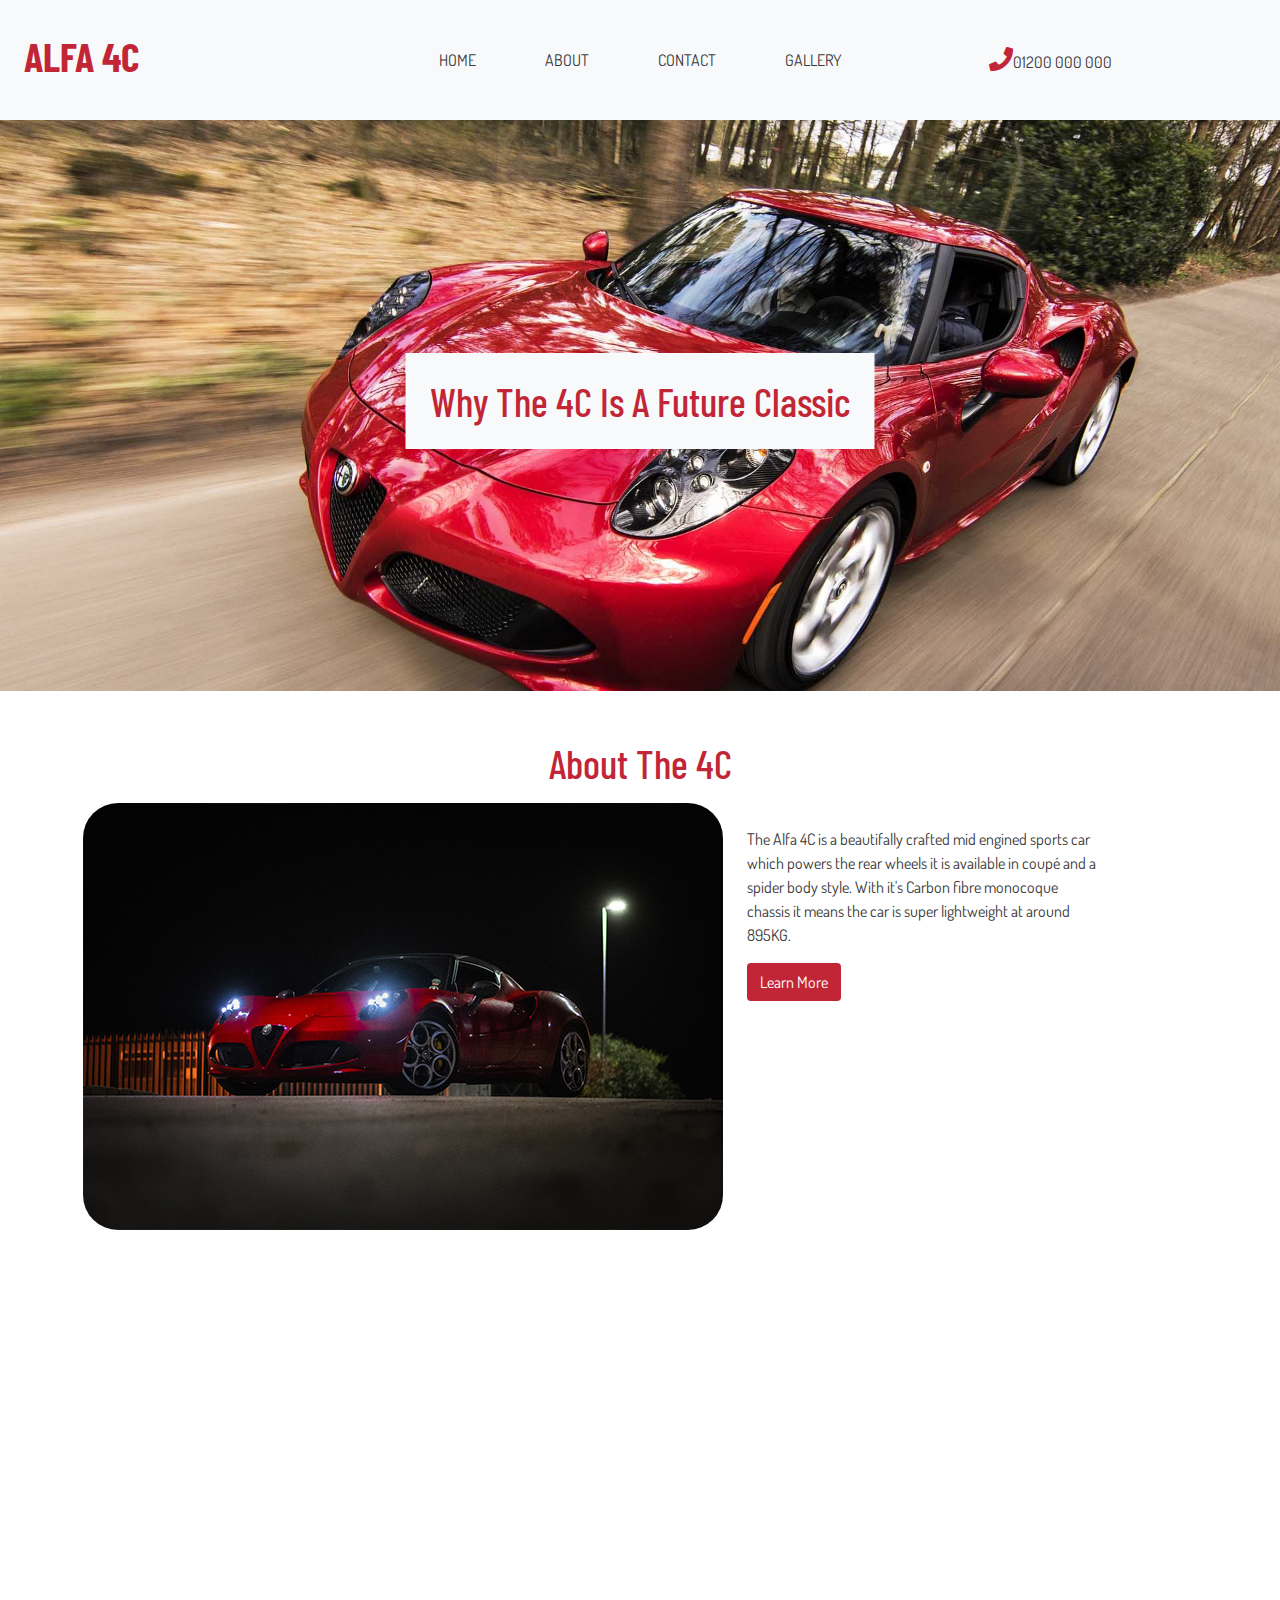
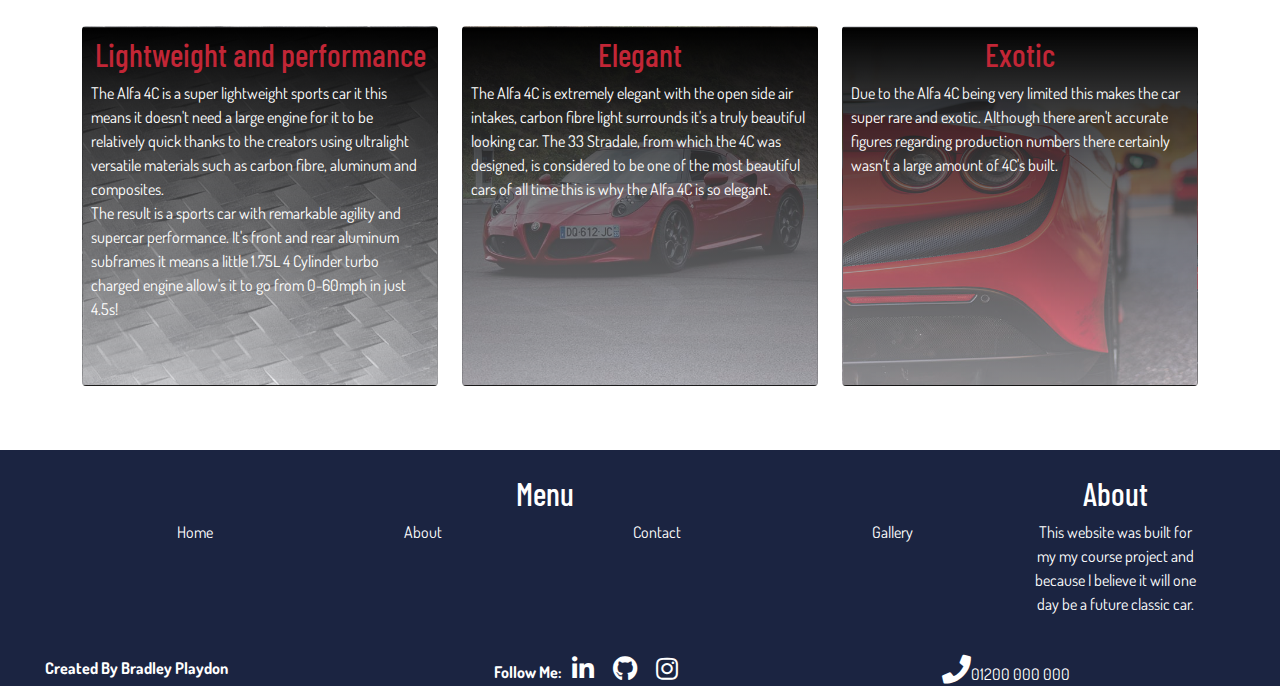
<file: index.html>
<!DOCTYPE html>
<html lang="en">

<head>
  <meta charset="UTF-8">
  <meta name="viewport" content="width=device-width, initial-scale=1.0">
  <meta http-equiv="X-UA-Compatible" content="ie=edge">
  <meta name="Description"
    content="The Alfa 4C is a stunning car and this is a website where I give facts, figures and opinions based on whether the Alfa 4C will be a future classic. Come take a look at some of the photos, information and details about it." />
  <link rel="stylesheet" href="assets/bootstrap/css/bootstrap.min.css">
  <link rel="stylesheet" href="https://cdnjs.cloudflare.com/ajax/libs/font-awesome/5.15.0/css/all.min.css">
  <link rel="stylesheet" href="assets/css/style.css">
  <title>Alfa 4C A Future Classic</title>
</head>

<body>
  <header class="sticky-top w-100 bg-light">
    <!-- Desktop Navbar -->
    <div class="container-fluid px-4 py-4 d-none d-lg-block d-md-block">
      <div class="row flex-nowrap justify-content-between align-items-center">
        <nav class="navbar navbar-light">
          <div class="col-4">
            <h1 class="heading h1"><a href="#">Alfa 4C</a></h1>
          </div>
          <div class="col-4 text-center">
            <nav class="nav d-flex justify-content-between">
              <a class="nav-item p-1 active" href="#">Home</a>
              <a class="nav-item p-1" href="about.html">About</a>
              <a class="nav-item p-1" href="contact.html">Contact</a>
              <a class="nav-item p-1" href="gallery.html">Gallery</a>
            </nav>
          </div>
          <div class="col-4 text-center">
            <a href="#"><i class="fas fa-phone"></i>01200 000 000</a>
          </div>
        </nav>
      </div>
    </div>
    <!-- Mobile Navbar -->
    <div class="container-fluid py-2 d-lg-none d-md-none">
      <div class="d-flex justify-content-around align-items-center">
        <div>
          <button class="btn mobile-btn" data-bs-toggle="collapse" href="#mobile-nav" aria-expanded="false" aria-controls="mobile-nav"><i class="fas fa-bars hamburger"></i><i class="fas fa-times close-hamburger"></i></button>
        </div>
        <div class="text-center">
          <h1 class="heading h1"><a href="#">Alfa 4C</a></h1>
        </div>
        <div>
          <a href=""><i class="fas fa-phone"></i></a>
        </div>
      </div>
    </div>
    <div id="mobile-nav" class="collapse position-absolute w-100 bg-light">
      <ul class="list-unstyled list-group text-center">
        <li class="list-group-item"><a href="#" class="active">Home</a></li>
        <li class="list-group-item"><a href="about.html">About</a></li>
        <li class="list-group-item"><a href="contact.html">Contact</a></li>
        <li class="list-group-item"><a href="gallery.html">Gallery</a></li>
      </ul>
    </div>
  </header>
  <section class="slideshow">
    <div id="carouselExampleSlidesOnly" class="carousel slide" data-bs-ride="carousel">
      <div class="carousel-inner">
        <div class="carousel-item active">
          <img src="./assets/images/alfa-romeo-home-banner.jpg" class="d-block w-100" alt="Alfa 4C | Driving">
          <div class="position-absolute d-none d-md-block top-50 start-50 translate-middle">
            <h2 class="fs-1 py-4 px-4 bg-light heading">Why The 4C Is A Future Classic</h2>
          </div>
        </div>
      </div>
    </div>
  </section>
  <section class="mt-5 mb-5">
    <h2 class="text-center fs-1 mb-3">About The 4C</h2>
    <div class="container">
      <div class="row">
        <div class="col-lg-7 col-sm-12 text-center">
          <img class="img-fluid rounded-35" src="./assets/images/alfa-4c-home.jpg" alt="Alfa 4C Front Side at night with lights on">
        </div>
        <div class="col-lg-4 text-sm-start text-center text-center mt-4">
          <p>The Alfa 4C is a beautifally crafted mid engined sports car which powers the rear wheels it is available in coupé and a spider body style. With it's Carbon fibre monocoque chassis it means the car is super lightweight at around 895KG.
          </p>
          <a href="about.html" class="btn text-white">Learn More</a>
        </div>
      </div>
    </div>
    </div>
  </section>
  <section class="mt-5 mb-5">
    <div id="parallax-home" class="d-none d-lg-block d-md-block">
    </div>
    <div class="d-lg-none d-md-none">
      <img src="./assets/images/alfa-4c-parallax.jpg" class="img-fluid" alt="Alfa 4C Front Badge Parallax">
    </div>
  </section>
  <section class="mt-5 mb-5">
    <div class="container">
      <div class="row">
        <div class="col-lg-4 col-sm-12 mb-3">
          <div class="col-lg-12 card bg-card-wrapper lightweight-bg pb-5 p-2 h-100">
            <h2 class="text-center">Lightweight and performance</h2>
            <p class="text-white">The Alfa 4C is a super lightweight sports car it this means it doesn't need a large engine for it to be relatively quick thanks to the creators using ultralight versatile materials such as carbon fibre, aluminum and
              composites.<br> The result is a sports car with remarkable agility and supercar performance. It's front and rear aluminum subframes it means a little
              1.75L 4 Cylinder
              turbo charged engine allow's it to go from 0-60mph in just 4.5s!</p>
          </div>
        </div>
        <div class="col-lg-4 col-sm-12 mb-3">
          <div class="col-lg-12 card  bg-card-wrapper elegant-bg pb-5 p-2 h-100">
            <h2 class="text-center">Elegant</h2>
            <p class="text-white">The Alfa 4C is extremely elegant with the open side air intakes, carbon fibre light surrounds it's a truly beautiful looking car. The 33 Stradale, from which the 4C was designed, is considered to be one of the most
              beautiful cars of all time this is why the Alfa 4C is so elegant.</p>
          </div>
        </div>
        <div class="col-lg-4 col-sm-12 mb-3">
          <div class="col-lg-12 card bg-card-wrapper exotic-bg pb-5 p-2 h-100">
            <h2 class="text-center">Exotic</h2>
            <p class="text-white">Due to the Alfa 4C being very limited this makes the car super rare and exotic. Although there aren't accurate figures regarding production numbers there certainly wasn't a large amount of 4C's built.</p>
          </div>
        </div>
      </div>
    </div>
  </section>
  <footer>
    <!-- Desktop Footer -->
    <div class="container py-4 d-none d-lg-block d-md-block">
      <div class="row">
        <div class="col-lg-10">
          <h2 class="text-center">Menu</h2>
          <div class="d-flex justify-content-around">
            <a href="index.html">Home</a>
            <a href="about.html">About</a>
            <a href="contact.html">Contact</a>
            <a href="gallery.html">Gallery</a>
          </div>
        </div>
        <div class="col-lg-2">
          <h2 class="text-center">About</h2>
          <p class="text-center">This website was built for my my course project and because I believe it will one day be a future classic car.</p>
        </div>
      </div>
    </div>
    <!-- Desktop Footer End -->
    <!-- Mobile Footer -->
    <div class="d-lg-none d-md-none">
      <button class="container d-flex align-items-center justify-content-between btn text-white p-3 border border-white border-bottom-1 border-top-0 border-start-0 border-end-0  w-100 collapsed" data-bs-toggle="collapse" href="#footer-menu" aria-expanded="false" aria-controls="footer-menu">
        <h2>Menu</h2>
        <i id="plus" class="fas fa-plus"></i>
        <i id="minus" class="fas fa-minus"></i>
      </button>
      <div id="footer-menu" class="w-100 text-center collapse">
        <div class="list-unstyled">
          <li><a href="index.html" class="bg-transparent list-group-item p-3 border border-white border-bottom-0 border-start-0 border-end-0">Home</a></li>
          <li><a href="about.html" class="bg-transparent list-group-item p-3 border border-white border-bottom-0 border-start-0 border-end-0">About</a></li>
          <li><a href="contact.html" class="bg-transparent list-group-item p-3 border border-white border-bottom-0 border-start-0 border-end-0">Contact</a></li>
          <li><a href="gallery.html" class="bg-transparent list-group-item p-3 border border-white border-bottom-1 border-start-0 border-end-0">Gallery</a></li>
        </ul>
      </div>
     </div>
    </div>
    <!-- Mobile Footer End -->
    <div class="container-fluid px-5">
      <div class="row flex-column-reverse flex-md-row">
        <div class="col-lg-2 p-2 p-sm-0 text-center">
          <strong>Created By Bradley Playdon</strong>
        </div>
        <div class="col-lg-7 p-2 p-sm-0 text-center socials">
          <strong>Follow Me:</strong>
          <a href="https://www.linkedin.com/in/bradley-playdon/" target="_blank" rel="nofollow"><i class="fab fa-linkedin-in"></i></a>
          <a href="https://github.com/bradleyplaydon" target="_blank" rel="nofollow"><i class="fab fa-github"></i></a>
          <a href="https://www.instagram.com/brad_webp/?hl=en" target="_blank" rel="nofollow"><i class="fab fa-instagram"></i></a>
        </div>
        <div class="col-lg-3 p-2 p-sm-0 text-center text-sm-start">
          <a href="#"><i class="fas fa-phone"></i>01200 000 000</a>
        </div>
      </div>
    </div>
  </footer>
  <script src="https://cdnjs.cloudflare.com/ajax/libs/jquery/3.5.1/jquery.slim.min.js"></script>
  <script src="https://cdnjs.cloudflare.com/ajax/libs/popper.js/1.16.1/umd/popper.min.js"></script>
  <script src="assets/bootstrap/js/bootstrap.min.js"></script>
</body>

</html>
</file>
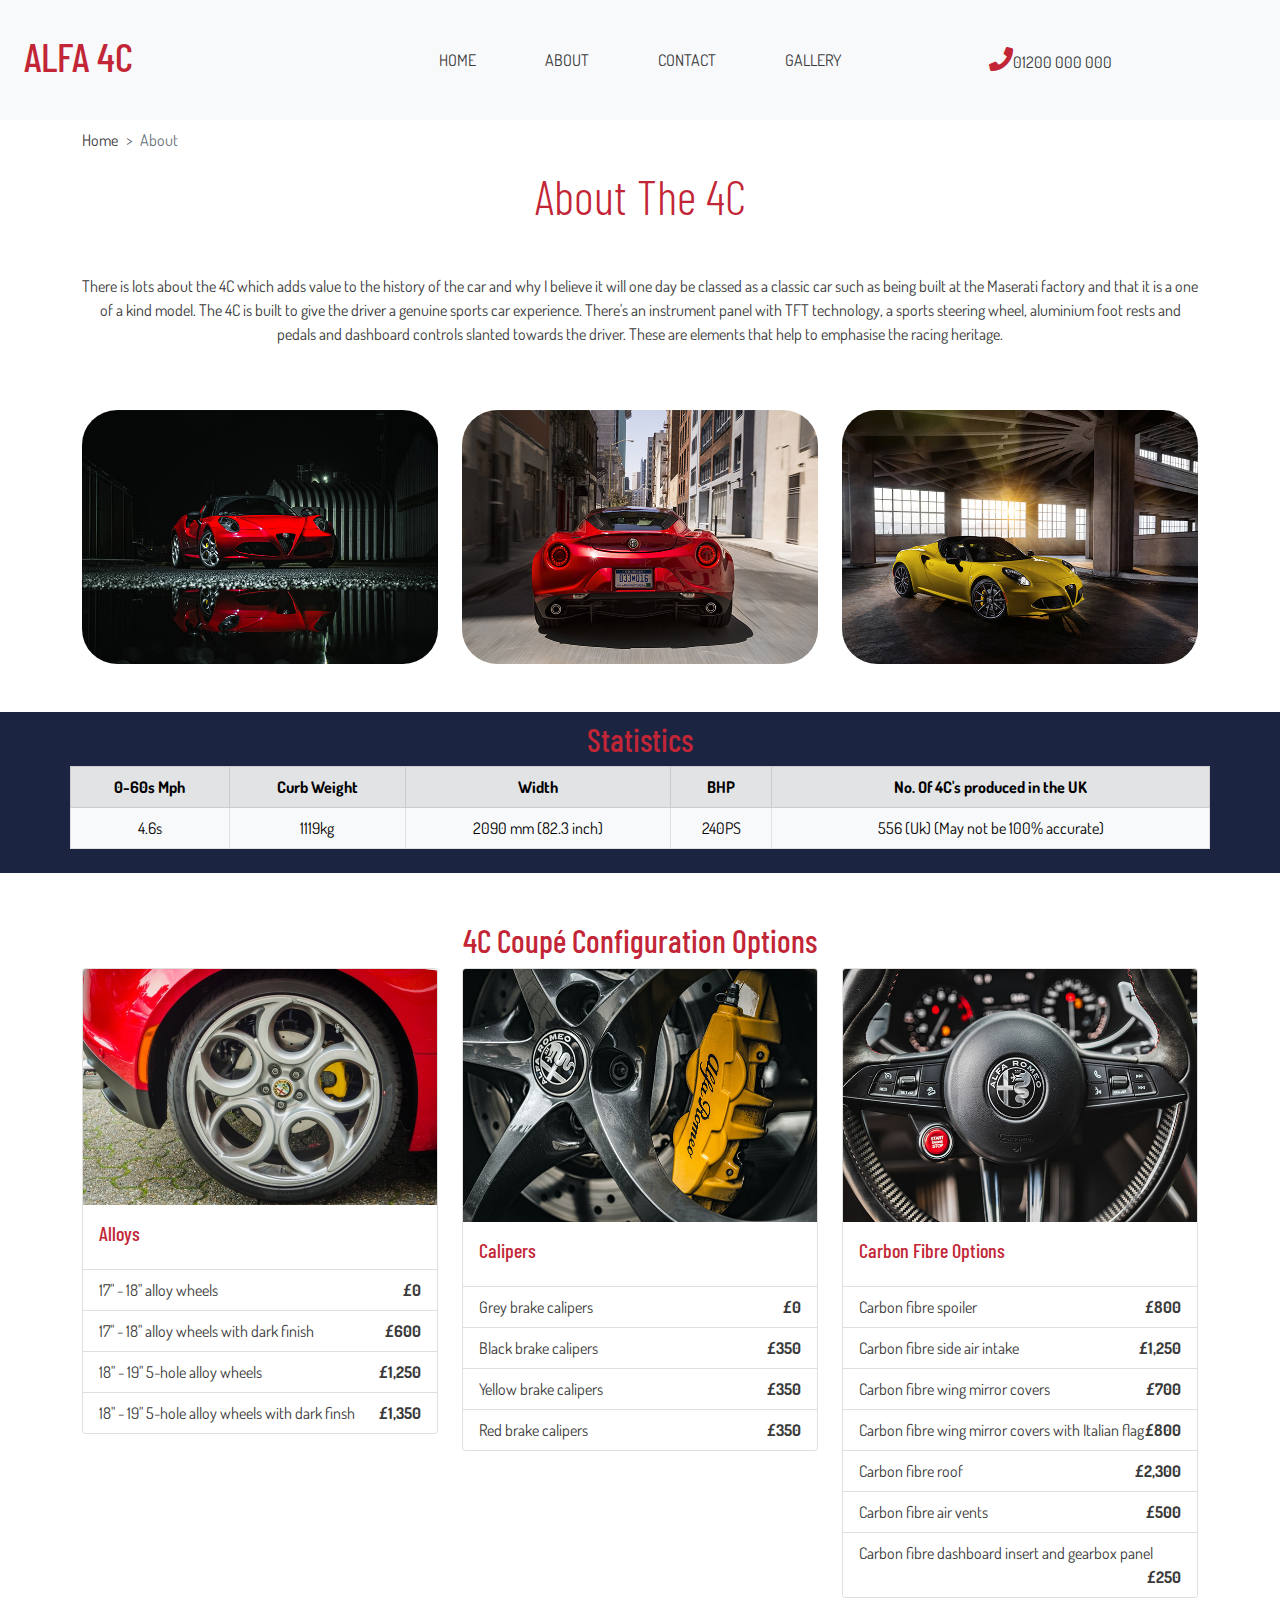
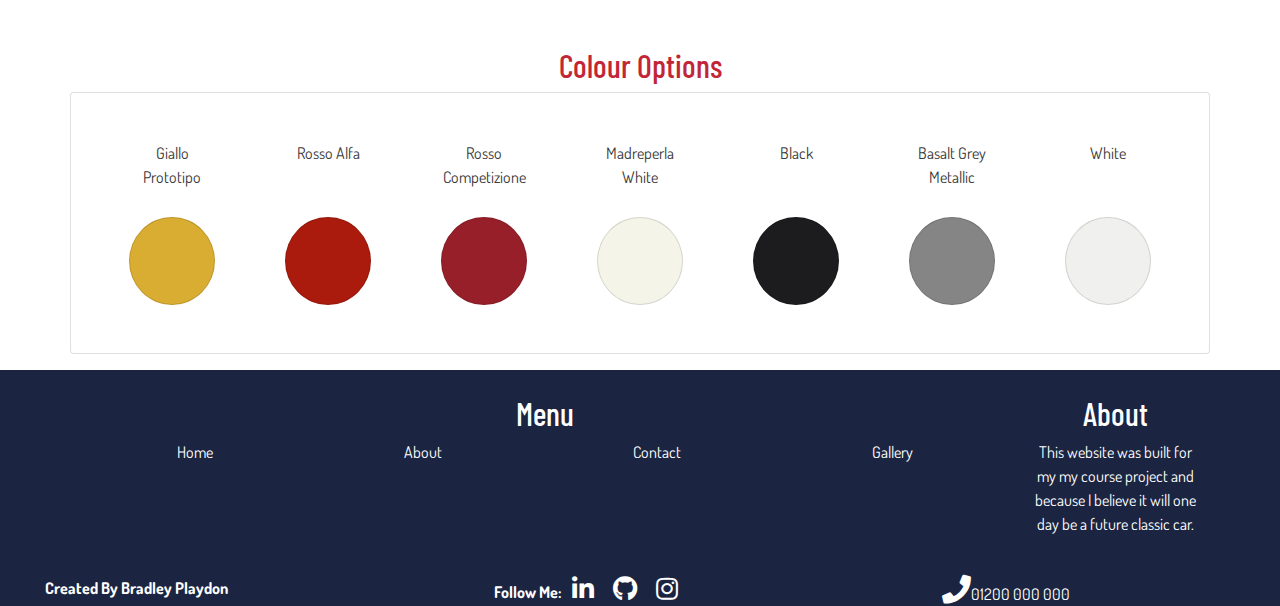
<file: about.html>
<!DOCTYPE html>
<html lang="en">

<head>
  <meta charset="UTF-8">
  <meta name="viewport" content="width=device-width, initial-scale=1.0">
  <meta http-equiv="X-UA-Compatible" content="ie=edge">
  <meta name="Description" content="Enter your description here" />
  <link rel="stylesheet" href="assets/bootstrap/css/bootstrap.min.css">
  <link rel="stylesheet" href="https://cdnjs.cloudflare.com/ajax/libs/font-awesome/5.15.0/css/all.min.css">
  <link rel="stylesheet" href="assets/css/style.css">
  <title>Alfa 4C A Future Classic | About </title>
</head>

<body>
  <header class="sticky-top w-100 bg-light ">
    <!-- Desktop Navbar -->
    <div class="container-fluid px-4 py-4 d-none d-lg-block d-md-block">
      <div class="row flex-nowrap justify-content-between align-items-center">
        <nav class="navbar navbar-light">
          <div class="col-4">
            <h2 class="h1"><a class="heading" href="index.html">Alfa 4C</a></h1>
          </div>
          <div class="col-4 text-center">
            <nav class="nav d-flex justify-content-between">
              <a class="nav-item p-1" href="index.html">Home</a>
              <a class="nav-item p-1 active" href="#">About</a>
              <a class="nav-item p-1" href="contact.html">Contact</a>
              <a class="nav-item p-1" href="gallery.html">Gallery</a>
            </nav>
          </div>
          <div class="col-4 text-center">
            <a href="#"><i class="fas fa-phone"></i>01200 000 000</a>
          </div>
        </nav>
      </div>
    </div>
    <!-- Mobile Navbar -->
    <div class="container-fluid py-2 d-lg-none d-md-none">
      <div class="d-flex justify-content-around align-items-center">
        <div>
          <button class="btn mobile-btn" data-bs-toggle="collapse" href="#mobile-nav" aria-expanded="false" aria-controls="mobile-nav"><i class="fas fa-bars fa-fw hamburger"></i><i class="fas fa-times fa-fw close-hamburger"></i></button>
        </div>
        <div class="text-center">
          <h2 class="h1"><a class="heading" href="index.html">Alfa 4C</a></h1>
        </div>
        <div>
          <a href=""><i class="fas fa-phone"></i></a>
        </div>
      </div>
    </div>
    <div id="mobile-nav" class="collapse position-absolute w-100 bg-light">
      <ul class="list-unstyled list-group text-center">
        <li><a href="index.html" class="list-group-item p-3">Home</a></li>
        <li><a href="about.html" class="active-link bg-white list-group-item p-3 border border-white border-bottom-0 border-start-0 border-end-0">About</a></li>
        <li><a href="contact.html" class="list-group-item p-3">Contact</a></li>
        <li><a href="gallery.html" class="list-group-item p-3">Gallery</a></li>
      </ul>
    </div>
  </header>
  <div class="container mt-2">
    <nav style="--bs-breadcrumb-divider: '>';" aria-label="breadcrumb">
      <ol class="breadcrumb">
        <li class="breadcrumb-item"><a href="index.html">Home</a></li>
        <li class="breadcrumb-item active" aria-current="page">About</li>
      </ol>
    </nav>
    <h1 class="title text-center display-5">About The 4C</h1>
  </div>
  <div class="container mt-5">
    <p class="text-center">There is lots about the 4C which adds value to the history of the car and why I believe it will one day be classed as a classic car such as being built at the Maserati factory and that it is a one of a kind model. The 4C is
      built to give the driver a genuine sports car experience. There's an instrument panel with TFT technology, a sports steering wheel, aluminium foot rests and pedals and dashboard controls slanted towards the driver. These are elements that help
      to emphasise the racing heritage. </p>
    <div class="row">

      <div class="col-md-4 mt-5 col-sm-12">
        <img class="img-fluid rounded-35" src="./assets/images/alfa-4c-rain.jpg" alt="Alfa 4C front at night in the rain">
      </div>
      <div class="col-md-4 mt-5 col-sm-12">
        <img class="img-fluid rounded-35" src="./assets/images/alfa-4c-back.jpg" alt="Alfa 4C backside | Driving">
      </div>
      <div class="col-md-4 mt-5 col-sm-12">
        <img class="img-fluid rounded-35" src="./assets/images/alfa-4c-spider-yellow.jpg" alt="Alfa 4C Yellow Spider">
      </div>


    </div>
  </div>
  <div class="container-fluid mt-5 mb-5 p-2 bg-alfa-blue">
    <h2 class="text-center">Statistics</h2>
    <table class="container table table-bordered text-center">
      <thead>
        <tr class="table-secondary">
          <th>0-60s Mph</th>
          <th>Curb Weight</th>
          <th>Width</th>
          <th>BHP</th>
          <th>No. Of 4C's produced in the UK</th>
        </tr>
      </thead>
      <tbody>
        <tr class="table-light">
          <td>4.6s</td>
          <td>1119kg</td>
          <td>2090 mm (82.3 inch)</td>
          <td>240PS</td>
          <td>556 (Uk) (May not be 100% accurate)</td>
        </tr>
      </tbody>
    </table>
  </div>
  <div class="container mt-5 mb-5">
    <h2 class="text-center">4C Coupé Configuration Options</h2>
    <div class="row">
      <div class="col-sm-4 col-12">
        <div class="card">
          <img src="./assets/images/alfa-4c-alloy.jpg" class="card-img-top" alt="Alfa 4C Side Alloy">
          <div class="card-body">
            <h5 class="card-title">Alloys</h5>
          </div>
          <ul class="list-group list-group-flush">
            <li class="list-group-item">17" - 18" alloy wheels<strong class="float-end">£0</strong></li>
            <li class="list-group-item">17" - 18" alloy wheels with dark finish<strong class="float-end">£600</strong></li>
            <li class="list-group-item">18" - 19" 5-hole alloy wheels<strong class="float-end">£1,250</strong></li>
            <li class="list-group-item">18" - 19" 5-hole alloy wheels with dark finsh<strong class="float-end">£1,350</strong></li>
          </ul>
        </div>
      </div>
      <div class="col-sm-4 col-12">
        <div class="card">
          <img src="./assets/images/alfa-brembo-caliper.jpg" class="card-img-top" alt="Alfa Romeo yellow caliper">
          <div class="card-body">
            <h5 class="card-title">Calipers</h5>
          </div>
          <ul class="list-group list-group-flush">
            <li class="list-group-item">Grey brake calipers<strong class="float-end">£0</strong></li>
            <li class="list-group-item">Black brake calipers<strong class="float-end">£350</strong></li>
            <li class="list-group-item">Yellow brake calipers<strong class="float-end">£350</strong></li>
            <li class="list-group-item">Red brake calipers<strong class="float-end">£350</strong></li>
          </ul>
        </div>
      </div>
      <div class="col-sm-4 col-12">
        <div class="card">
          <img src="./assets/images/carbon-options.jpg" class="card-img-top" alt="Alfa Romeo Carbon fibre steering wheel">
          <div class="card-body">
            <h5 class="card-title">Carbon Fibre Options</h5>
          </div>
          <ul class="list-group list-group-flush">
            <li class="list-group-item">Carbon fibre spoiler<strong class="float-end">£800</strong></li>
            <li class="list-group-item">Carbon fibre side air intake<strong class="float-end">£1,250</strong></li>
            <li class="list-group-item">Carbon fibre wing mirror covers<strong class="float-end">£700</strong></li>
            <li class="list-group-item d-flex justify-content-between">Carbon fibre wing mirror covers with Italian flag<strong class="float-end">£800</strong></li>
            <li class="list-group-item">Carbon fibre roof<strong class="float-end">£2,300</strong></li>
            <li class="list-group-item">Carbon fibre air vents<strong class="float-end">£500</strong></li>
            <li class="list-group-item">Carbon fibre dashboard insert and gearbox panel<strong class="float-end">£250</strong></li>
          </ul>
        </div>
      </div>
    </div>
  </div>
  <div class="container mb-3">
    <h2 class="text-center">Colour Options</h2>
    <div class="row card align-items-center justify-content-evenly flex-row py-5">
      <div class="circle-wrapper mt-4 mt-sm-0">
        <p class="text-center circle-text">Giallo Prototipo</p>
        <div class="card rounded-circle responsive-circle giallo415">
        </div>
      </div>
      <div class="circle-wrapper mt-4 mt-sm-0">
        <p class="text-center circle-text">Rosso Alfa</p>
        <div class="card rounded-circle responsive-circle rosso-alfa">
        </div>
      </div>
      <div class="circle-wrapper mt-4 mt-sm-0">
        <p class="text-center circle-text">Rosso Competizione</p>
        <div class="card rounded-circle responsive-circle rosso-competizione">
        </div>
      </div>
      <div class="circle-wrapper mt-4 mt-sm-0">
        <p class="text-center circle-text">Madreperla White</p>
        <div class="card rounded-circle responsive-circle madreperla-white">
        </div>
      </div>
      <div class="circle-wrapper mt-4 mt-sm-0">
        <p class="text-center circle-text">Black</p>
        <div class="card rounded-circle responsive-circle black-4c">
        </div>
      </div>
      <div class="circle-wrapper mt-4 mt-sm-0">
        <p class="text-center circle-text">Basalt Grey Metallic</p>
        <div class="card rounded-circle responsive-circle basalt-grey-metallic">
        </div>
      </div>
      <div class="circle-wrapper mt-4 mt-sm-0">
        <p class="text-center circle-text">White</p>
        <div class="card rounded-circle responsive-circle white-4c">
        </div>
      </div>
    </div>
  </div>
  <footer>
    <!-- Desktop Footer -->
    <div class="container py-4 d-none d-lg-block d-md-block">
      <div class="row">
        <div class="col-lg-10">
          <h2 class="text-center">Menu</h2>
          <div class="d-flex justify-content-around">
            <a href="index.html">Home</a>
            <a href="about.html">About</a>
            <a href="contact.html">Contact</a>
            <a href="gallery.html">Gallery</a>
          </div>
        </div>
        <div class="col-lg-2">
          <h2 class="text-center">About</h2>
          <p class="text-center">This website was built for my my course project and because I believe it will one day be a future classic car.</p>
        </div>
      </div>
    </div>
    <!-- Desktop Footer End -->
    <!-- Mobile Footer -->
    <div class="d-lg-none d-md-none">
      <button class="container d-flex align-items-center justify-content-between btn text-white p-3 border border-white border-bottom-1 border-top-0 border-start-0 border-end-0  w-100 collapsed" data-bs-toggle="collapse" href="#footer-menu" aria-expanded="false" aria-controls="footer-menu">
        <h2>Menu</h2>
        <i id="plus" class="fas fa-plus"></i>
        <i id="minus" class="fas fa-minus"></i>
      </button>
      <div id="footer-menu" class="w-100 text-center collapse">
        <div class="list-unstyled">
          <li><a href="index.html" class="bg-transparent list-group-item p-3 border border-white border-bottom-0 border-start-0 border-end-0">Home</a></li>
          <li><a href="about.html" class="bg-transparent list-group-item p-3 border border-white border-bottom-0 border-start-0 border-end-0">About</a></li>
          <li><a href="contact.html" class="bg-transparent list-group-item p-3 border border-white border-bottom-0 border-start-0 border-end-0">Contact</a></li>
          <li><a href="gallery.html" class="bg-transparent list-group-item p-3 border border-white border-bottom-1 border-start-0 border-end-0">Gallery</a></li>
        </ul>
      </div>
     </div>
    </div>
    <!-- Mobile Footer End -->
    <div class="container-fluid px-5">
      <div class="row flex-column-reverse flex-md-row">
        <div class="col-lg-2 p-2 p-sm-0 text-center">
          <strong>Created By Bradley Playdon</strong>
        </div>
        <div class="col-lg-7 p-2 p-sm-0 text-center socials">
          <strong>Follow Me:</strong>
          <a href="https://www.linkedin.com/in/bradley-playdon/" target="_blank" rel="nofollow"><i class="fab fa-linkedin-in"></i></a>
          <a href="https://github.com/bradleyplaydon" target="_blank" rel="nofollow"><i class="fab fa-github"></i></a>
          <a href="https://www.instagram.com/brad_webp/?hl=en" target="_blank" rel="nofollow"><i class="fab fa-instagram"></i></a>
        </div>
        <div class="col-lg-3 p-2 p-sm-0 text-center text-sm-start">
          <a href="#"><i class="fas fa-phone"></i>01200 000 000</a>
        </div>
      </div>
    </div>
  </footer>
  <script src="https://cdnjs.cloudflare.com/ajax/libs/jquery/3.5.1/jquery.slim.min.js"></script>
  <script src="https://cdnjs.cloudflare.com/ajax/libs/popper.js/1.16.1/umd/popper.min.js"></script>
  <script src="assets/bootstrap/js/bootstrap.min.js"></script>
</body>

</html>
</file>
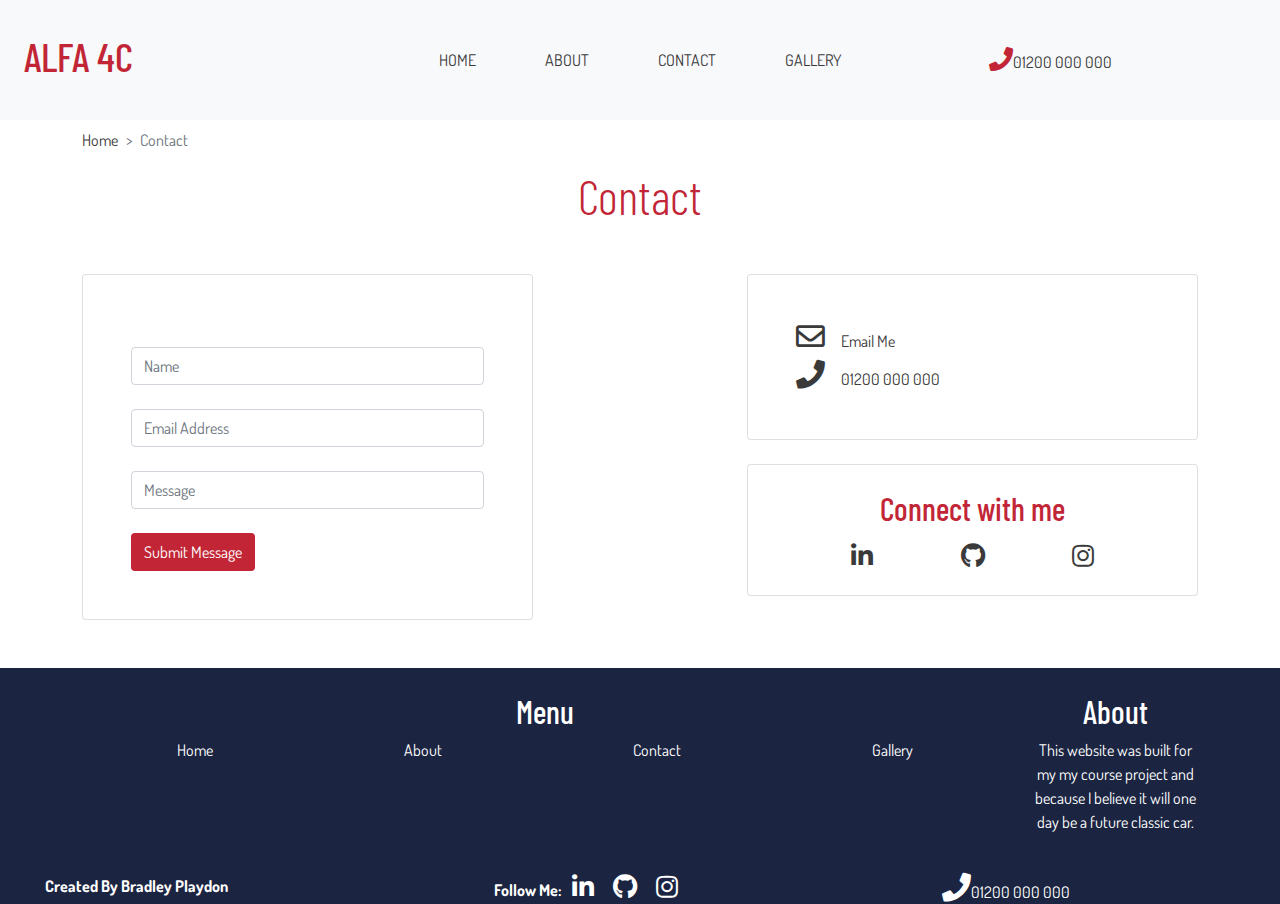
<file: contact.html>
<!DOCTYPE html>
<html lang="en">

<head>
  <meta charset="UTF-8">
  <meta name="viewport" content="width=device-width, initial-scale=1.0">
  <meta http-equiv="X-UA-Compatible" content="ie=edge">
  <meta name="Description" content="Enter your description here" />
  <link rel="stylesheet" href="assets/bootstrap/css/bootstrap.min.css">
  <link rel="stylesheet" href="https://cdnjs.cloudflare.com/ajax/libs/font-awesome/5.15.0/css/all.min.css">
  <link rel="stylesheet" href="assets/css/style.css">
  <title>Alfa 4C A Future Classic | Contact </title>
</head>

<body>
  <header class="sticky-top w-100 bg-light ">
    <!-- Desktop Navbar -->
    <div class="container-fluid px-4 py-4 d-none d-lg-block d-md-block">
      <div class="row flex-nowrap justify-content-between align-items-center">
        <nav class="navbar navbar-light">
          <div class="col-4">
            <h2 class="h1"><a class="heading" href="index.html">Alfa 4C</a></h1>
          </div>
          <div class="col-4 text-center">
            <nav class="nav d-flex justify-content-between">
              <a class="nav-item p-1" href="index.html">Home</a>
              <a class="nav-item p-1" href="about.html">About</a>
              <a class="nav-item p-1 active" href="#">Contact</a>
              <a class="nav-item p-1" href="gallery.html">Gallery</a>
            </nav>
          </div>
          <div class="col-4 text-center">
            <a href="#"><i class="fas fa-phone"></i>01200 000 000</a>
          </div>
        </nav>
      </div>
    </div>
    <!-- Mobile Navbar -->
    <div class="container-fluid py-2 d-lg-none d-md-none">
      <div class="d-flex justify-content-around align-items-center">
        <div>
          <button class="btn mobile-btn" data-bs-toggle="collapse" href="#mobile-nav" aria-expanded="false" aria-controls="mobile-nav"><i class="fas fa-bars hamburger"></i><i class="fas fa-times close-hamburger"></i></button>
        </div>
        <div class="text-center">
          <h2 class="h1"><a class="heading" href="index.html">Alfa 4C</a></h1>
        </div>
        <div>
          <a href=""><i class="fas fa-phone"></i></a>
        </div>
      </div>
    </div>
    <div id="mobile-nav" class="collapse position-absolute w-100 bg-light">
      <ul class="list-unstyled list-group text-center">
        <li><a href="index.html" class="list-group-item p-3">Home</a></li>
        <li><a href="about.html" class="list-group-item p-3">About</a></li>
        <li><a href="#" class="active-link bg-white list-group-item p-3 border border-white border-bottom-0 border-start-0 border-end-0">Contact</a></li>
        <li><a href="gallery.html" class="list-group-item p-3">Gallery</a></li>
      </ul>
    </div>
  </header>
  <div class="container mt-2">
    <nav style="--bs-breadcrumb-divider: '>';" aria-label="breadcrumb">
      <ol class="breadcrumb">
        <li class="breadcrumb-item"><a href="index.html">Home</a></li>
        <li class="breadcrumb-item active" aria-current="page">Contact</li>
      </ol>
    </nav>
    <h1 class="title text-center display-5">Contact</h1>
      <div class="row mt-5 mb-5">
        <div class="col-12 col-md-5">
          <div class="card p-5">
            <form>
              <input class="form-control mt-4" type="text" name="name" placeholder="Name" required>
              <input class="form-control mt-4" type="email" name="email" placeholder="Email Address" required>
              <input class="form-control mt-4" type="text" name="message" placeholder="Message" required>
              <button class="btn btn-red text-white mt-4" type="submit">Submit Message</button>
            </form>
          </div>
        </div>
        <div class="col-12 offset-md-2 col-md-5">
          <div class="card p-5">
            <a class="mb-2" href="mailto:bplaydon@gmail.com"><i class="far fa-envelope pe-3"></i>Email Me</a>
            <a href="#"><i class="fas fa-phone pe-3"></i>01200 000 000</a>
          </div>
          <div class="card p-4 mt-4">
            <h2 class="text-center">Connect with me</h2>
            <div class="socials d-flex justify-content-evenly mt-2">
              <a href="https://www.linkedin.com/in/bradley-playdon/" target="_blank" rel="nofollow"><i class="fab fa-linkedin-in"></i></a>
              <a href="https://github.com/bradleyplaydon" target="_blank" rel="nofollow"><i class="fab fa-github"></i></a>
              <a href="https://www.instagram.com/brad_webp/?hl=en" target="_blank" rel="nofollow"><i class="fab fa-instagram"></i></a>
            </div>
          </div>
        </div>
      </div>
    </div>
  </div>
  <footer>
    <!-- Desktop Footer -->
    <div class="container py-4 d-none d-lg-block d-md-block">
      <div class="row">
        <div class="col-lg-10">
          <h2 class="text-center">Menu</h2>
          <div class="d-flex justify-content-around">
            <a href="index.html">Home</a>
            <a href="about.html">About</a>
            <a href="contact.html">Contact</a>
            <a href="gallery.html">Gallery</a>
          </div>
        </div>
        <div class="col-lg-2">
          <h2 class="text-center">About</h2>
          <p class="text-center">This website was built for my my course project and because I believe it will one day be a future classic car.</p>
        </div>
      </div>
    </div>
    <!-- Desktop Footer End -->
    <!-- Mobile Footer -->
    <div class="d-lg-none d-md-none">
      <button class="container d-flex align-items-center justify-content-between btn text-white p-3 border border-white border-bottom-1 border-top-0 border-start-0 border-end-0  w-100 collapsed" data-bs-toggle="collapse" href="#footer-menu" aria-expanded="false" aria-controls="footer-menu">
        <h2>Menu</h2>
        <i id="plus" class="fas fa-plus"></i>
        <i id="minus" class="fas fa-minus"></i>
      </button>
      <div id="footer-menu" class="w-100 text-center collapse">
        <div class="list-unstyled">
          <li><a href="index.html" class="bg-transparent list-group-item p-3 border border-white border-bottom-0 border-start-0 border-end-0">Home</a></li>
          <li><a href="about.html" class="bg-transparent list-group-item p-3 border border-white border-bottom-0 border-start-0 border-end-0">About</a></li>
          <li><a href="contact.html" class="bg-transparent list-group-item p-3 border border-white border-bottom-0 border-start-0 border-end-0">Contact</a></li>
          <li><a href="gallery.html" class="bg-transparent list-group-item p-3 border border-white border-bottom-1 border-start-0 border-end-0">Gallery</a></li>
        </ul>
      </div>
     </div>
    </div>
    <!-- Mobile Footer End -->
    <div class="container-fluid px-5">
      <div class="row flex-column-reverse flex-md-row">
        <div class="col-lg-2 p-2 p-sm-0 text-center">
          <strong>Created By Bradley Playdon</strong>
        </div>
        <div class="col-lg-7 p-2 p-sm-0 text-center socials">
          <strong>Follow Me:</strong>
          <a href="https://www.linkedin.com/in/bradley-playdon/" target="_blank" rel="nofollow"><i class="fab fa-linkedin-in"></i></a>
          <a href="https://github.com/bradleyplaydon" target="_blank" rel="nofollow"><i class="fab fa-github"></i></a>
          <a href="https://www.instagram.com/brad_webp/?hl=en" target="_blank" rel="nofollow"><i class="fab fa-instagram"></i></a>
        </div>
        <div class="col-lg-3 p-2 p-sm-0 text-center text-sm-start">
          <a href="#"><i class="fas fa-phone"></i>01200 000 000</a>
        </div>
      </div>
    </div>
  </footer>
  <script src="https://cdnjs.cloudflare.com/ajax/libs/jquery/3.5.1/jquery.slim.min.js"></script>
  <script src="https://cdnjs.cloudflare.com/ajax/libs/popper.js/1.16.1/umd/popper.min.js"></script>
  <script src="assets/bootstrap/js/bootstrap.min.js"></script>
</body>

</html>
</file>
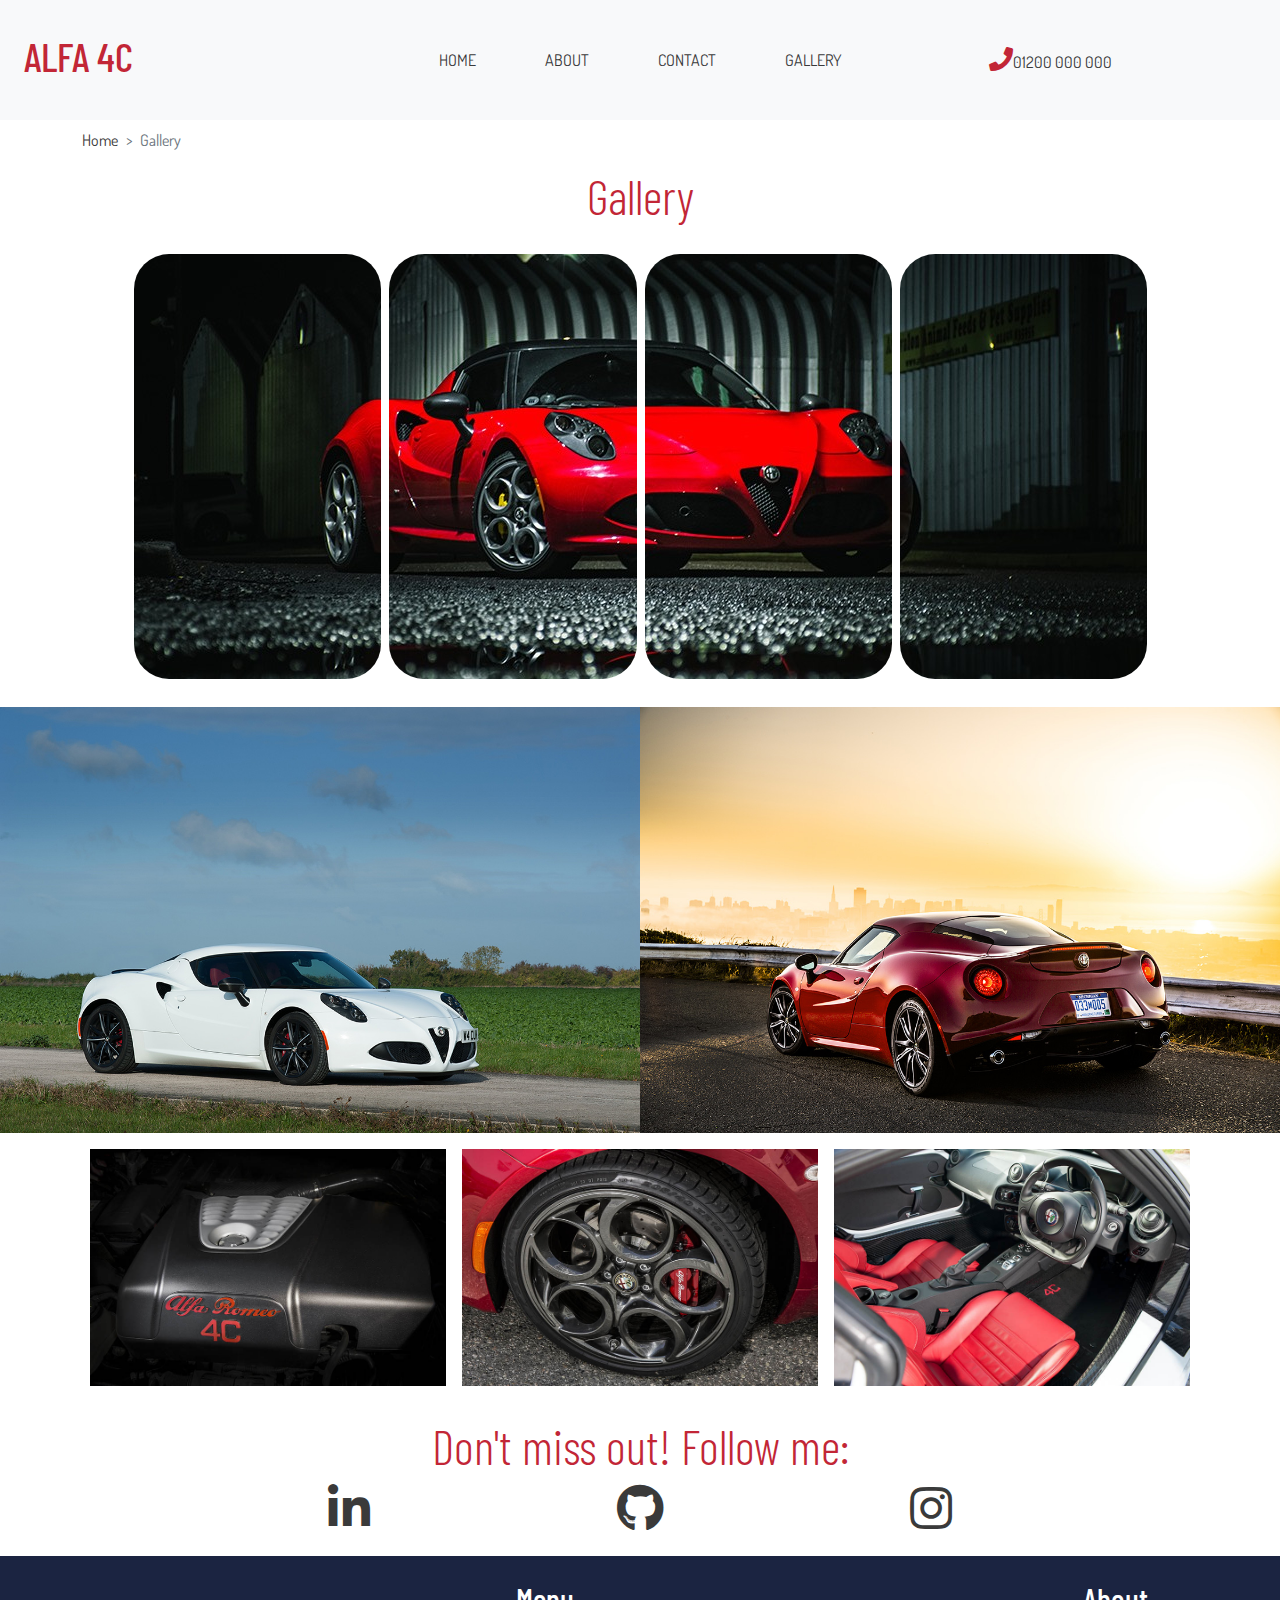
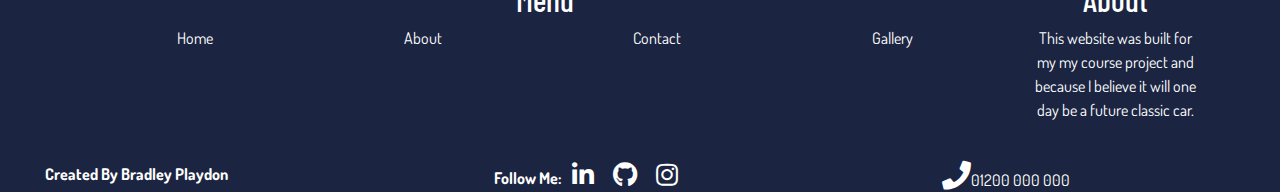
<file: gallery.html>
<!DOCTYPE html>
<html lang="en">

<head>
  <meta charset="UTF-8">
  <meta name="viewport" content="width=device-width, initial-scale=1.0">
  <meta http-equiv="X-UA-Compatible" content="ie=edge">
  <meta name="Description" content="Enter your description here" />
  <link rel="stylesheet" href="assets/bootstrap/css/bootstrap.min.css">
  <link rel="stylesheet" href="https://cdnjs.cloudflare.com/ajax/libs/font-awesome/5.15.0/css/all.min.css">
  <link rel="stylesheet" href="assets/css/style.css">
  <title>Alfa 4C A Future Classic | About </title>
</head>

<body>
  <header class="sticky-top w-100 bg-light ">
    <!-- Desktop Navbar -->
    <div class="container-fluid px-4 py-4 d-none d-lg-block d-md-block">
      <div class="row flex-nowrap justify-content-between align-items-center">
        <nav class="navbar navbar-light">
          <div class="col-4">
            <h2 class="h1"><a class="heading" href="index.html">Alfa 4C</a></h1>
          </div>
          <div class="col-4 text-center">
            <nav class="nav d-flex justify-content-between">
              <a class="nav-item p-1" href="index.html">Home</a>
              <a class="nav-item p-1" href="about.html">About</a>
              <a class="nav-item p-1" href="contact.html">Contact</a>
              <a class="nav-item p-1 active" href="#">Gallery</a>
            </nav>
          </div>
          <div class="col-4 text-center">
            <a href="#"><i class="fas fa-phone"></i>01200 000 000</a>
          </div>
        </nav>
      </div>
    </div>
    <!-- Mobile Navbar -->
    <div class="container-fluid py-2 d-lg-none d-md-none">
      <div class="d-flex justify-content-around align-items-center">
        <div>
          <button class="btn mobile-btn" data-bs-toggle="collapse" href="#mobile-nav" aria-expanded="false" aria-controls="mobile-nav"><i class="fas fa-bars hamburger"></i><i class="fas fa-times close-hamburger"></i></button>
        </div>
        <div class="text-center">
          <h2 class="h1"><a class="heading" href="index.html">Alfa 4C</a></h2>
        </div>
        <div>
          <a href=""><i class="fas fa-phone"></i></a>
        </div>
      </div>
    </div>
    <div id="mobile-nav" class="collapse position-absolute w-100 bg-light">
      <ul class="list-unstyled list-group text-center">
        <li><a href="index.html" class="list-group-item p-3">Home</a></li>
        <li><a href="about.html" class="list-group-item p-3">About</a></li>
        <li><a href="contact.html" class="list-group-item p-3">Contact</a></li>
        <li><a href="#" class="active-link bg-white list-group-item p-3 border border-white border-bottom-0 border-start-0 border-end-0">Gallery</a></li>
      </ul>
    </div>
  </header>
  <div class="container mt-2">
    <nav style="--bs-breadcrumb-divider: '>';" aria-label="breadcrumb">
      <ol class="breadcrumb">
        <li class="breadcrumb-item"><a href="index.html">Home</a></li>
        <li class="breadcrumb-item active" aria-current="page">Gallery</li>
      </ol>
    </nav>
    <h1 class="title text-center display-5">Gallery</h1>
  </div>
  <div class="container-fluid px-2 mt-4 mb-4">
   <div class="d-flex justify-content-center">
    <div class="m-1">
      <img src="./assets/images/gallery-top-1.jpg" class="img-fluid rounded-35" alt="Alfa 4C Picture 1 combining with 3 other pictures">
    </div>
    <div class="m-1">
      <img src="./assets/images/gallery-top-2.jpg" class="img-fluid rounded-35" alt="Alfa 4C Picture 2 combining with 3 other pictures">
    </div>
    <div class="m-1">
      <img src="./assets/images/gallery-top-3.jpg" class="img-fluid rounded-35" alt="Alfa 4C Picture 3 combining with 3 other pictures">
    </div>
    <div class="m-1">
      <img src="./assets/images/gallery-top-4.jpg" class="img-fluid rounded-35" alt="Alfa 4C Picture 4 combining with 3 other pictures">
    </div>
   </div>
  </div>
  <div class="container-fluid g-0">
    <div class="d-flex flex-md-nowrap flex-wrap align-items-center">
      <div>
      <img src="./assets/images/alfa-4c-white.jpg" class="img-fluid" alt="">
      </div>
      <div>
      <img src="./assets/images/alfa-4c-left-side.jpg" class="img-fluid" alt="">
      </div>
    </div>
  </div>
  <div class="container mt-2">
    <div class="d-flex flex-md-nowrap flex-wrap justify-content-evenly align-items-center">
      <div class="p-2">
        <img src="./assets/images/alfa-4c-engine.jpg" class="img-fluid" alt="Alfa 4C | Engine">
      </div>
      <div class="p-2">
        <img src="./assets/images/alfa-4c-special-alloy.jpg" class="img-fluid" alt="Alfa 4C | Metallic Alloy">
      </div>
      <div class="p-2">
        <img src="./assets/images/alfa-4c-interior.jpg" class="img-fluid" alt="Alfa 4C | Red Leather Interior">
      </div>
    </div>
  </div>
  <div class="container mt-4 mb-4">
    <h2 class="text-center display-5">Don't miss out! Follow me:</h2>
    <div class="socials-gallery d-flex justify-content-evenly mt-2">
      <a href="https://www.linkedin.com/in/bradley-playdon/" target="_blank" rel="nofollow"><i class="fab fa-linkedin-in"></i></a>
      <a href="https://github.com/bradleyplaydon" target="_blank" rel="nofollow"><i class="fab fa-github"></i></a>
      <a href="https://www.instagram.com/brad_webp/?hl=en" target="_blank" rel="nofollow"><i class="fab fa-instagram"></i></a>
    </div>
  </div>
  <footer>
    <!-- Desktop Footer -->
    <div class="container py-4 d-none d-lg-block d-md-block">
      <div class="row">
        <div class="col-lg-10">
          <h2 class="text-center">Menu</h2>
          <div class="d-flex justify-content-around">
            <a href="index.html">Home</a>
            <a href="about.html">About</a>
            <a href="contact.html">Contact</a>
            <a href="#">Gallery</a>
          </div>
        </div>
        <div class="col-lg-2">
          <h2 class="text-center">About</h2>
          <p class="text-center">This website was built for my my course project and because I believe it will one day be a future classic car.</p>
        </div>
      </div>
    </div>
    <!-- Desktop Footer End -->
    <!-- Mobile Footer -->
    <div class="d-lg-none d-md-none">
      <button class="container d-flex align-items-center justify-content-between btn text-white p-3 border border-white border-bottom-1 border-top-0 border-start-0 border-end-0  w-100 collapsed" data-bs-toggle="collapse" href="#footer-menu" aria-expanded="false" aria-controls="footer-menu">
        <h2>Menu</h2>
        <i id="plus" class="fas fa-plus"></i>
        <i id="minus" class="fas fa-minus"></i>
      </button>
      <div id="footer-menu" class="w-100 text-center collapse">
        <div class="list-unstyled">
          <li><a href="index.html" class="bg-transparent list-group-item p-3 border border-white border-bottom-0 border-start-0 border-end-0">Home</a></li>
          <li><a href="about.html" class="bg-transparent list-group-item p-3 border border-white border-bottom-0 border-start-0 border-end-0">About</a></li>
          <li><a href="contact.html" class="bg-transparent list-group-item p-3 border border-white border-bottom-0 border-start-0 border-end-0">Contact</a></li>
          <li><a href="gallery.html" class="bg-transparent list-group-item p-3 border border-white border-bottom-1 border-start-0 border-end-0">Gallery</a></li>
        </ul>
      </div>
     </div>
    </div>
    <!-- Mobile Footer End -->
    <div class="container-fluid px-5">
      <div class="row flex-column-reverse flex-md-row">
        <div class="col-lg-2 p-2 p-sm-0 text-center">
          <strong>Created By Bradley Playdon</strong>
        </div>
        <div class="col-lg-7 p-2 p-sm-0 text-center socials">
          <strong>Follow Me:</strong>
          <a href="https://www.linkedin.com/in/bradley-playdon/" target="_blank" rel="nofollow"><i class="fab fa-linkedin-in"></i></a>
          <a href="https://github.com/bradleyplaydon" target="_blank" rel="nofollow"><i class="fab fa-github"></i></a>
          <a href="https://www.instagram.com/brad_webp/?hl=en" target="_blank" rel="nofollow"><i class="fab fa-instagram"></i></a>
        </div>
        <div class="col-lg-3 p-2 p-sm-0 text-center text-sm-start">
          <a href="#"><i class="fas fa-phone"></i>01200 000 000</a>
        </div>
      </div>
    </div>
  </footer>
  <script src="https://cdnjs.cloudflare.com/ajax/libs/jquery/3.5.1/jquery.slim.min.js"></script>
  <script src="https://cdnjs.cloudflare.com/ajax/libs/popper.js/1.16.1/umd/popper.min.js"></script>
  <script src="assets/bootstrap/js/bootstrap.min.js"></script>
</body>

</html>
</file>
<file: assets/css/style.css>
@import url('https://fonts.googleapis.com/css2?family=Dosis:wght@500&family=Barlow+Condensed:wght@800&display=swap');
/* CSS Variables for elements we may want to change in the future to make it easy to update the whole site. */
:root {
    --default-font-size: 15px;
    --text-font-size: 15px;
    --font-family: Dosis, Arial, Helvetica, sans-serif;
    --font-color: #3a3a3a;
    --hover-link-color: #C22636;
    --alfa-button-background: #C22636;
    --heading-font-family: 'Barlow Condensed', Arial, Helvetica, sans-serif;
    --heading-font-weight: 800;
    --heading-font-color: #C22636;
    --footer-font-color: #FFFFFF;
    --footer-bg-color: #1B2441;
    --bg-alfa-blue: #1B2441;
    --icon-color: #C22636;
}

* {
  box-sizing: border-box;
}

a {
  text-decoration: none;
  color: var(--font-color);
}

i {
  font-size: 1.8em;
}

/* Headings */
h1, h2, h3, h4, h5, h6 {
  font-family: var(--heading-font-family);
  color: var(--heading-font-color);
}

h1.heading a {
  color: var(--heading-font-color);
  font-weight: bold;
  text-transform: uppercase;
  text-decoration: none;
}

/* header nav links */

a.heading {
  color: var(--heading-font-color);
  text-transform: uppercase;
}

a.nav-item {
  text-transform: uppercase;
}

a:hover, a.nav-item:hover {
  color: var(--hover-link-color);
}

a.active-link {
  border-bottom: 1px solid;
  color: var(--hover-link-color);
  font-weight: bold;
}

/* Mobile Navbar */
#mobile-nav {
 z-index: 1;
}

button.btn.mobile-btn[aria-expanded=true] .hamburger {
  display: none;
}

button.btn.mobile-btn[aria-expanded=false] .close-hamburger {
  display: none;
}
/* Header Icons */
header i {
  font-size: 1.5rem;
  color: var(--icon-color);
}

body {
  color: var(--font-color);
  font-family: var(--font-family), Arial, Helvetica, sans-serif;
}

/* Buttons */
a.btn {
  background: var(--alfa-button-background);
}

.btn-red {
  background: var(--alfa-button-background);
}

/* Class created to round images to 35px; */
.rounded-35 {
  border-radius: 35px;
}

/* Parallax-home section */
#parallax-home {
  background-image: url("../images/alfa-4c-parallax.jpg");
  background-size: cover;
  background-attachment: fixed;
  background-repeat: no-repeat;
  background-position: center;
  height: 300px;
}

/* Cards section */
.lightweight-bg {
  background: linear-gradient(to top, rgba(245, 246, 252, 0.52), #000000),url("../images/carbon-fibre.jpg");
  background-size: cover;
}

.elegant-bg {
  background: linear-gradient(to top, rgba(245, 246, 252, 0.52), #000000),url("../images/alfa-4c-elegant.jpg");
  background-size: cover;
}

.exotic-bg {
  background: linear-gradient(to top, rgba(245, 246, 252, 0.52), #000000),url("../images/exotic-image.jpg");
  background-size: cover;
}

.bg-card-wrapper {
  min-height: 360px;
  background-position: center;
}

@media screen and (max-width: 641px){
  .bg-card-wrapper {
    min-height: 350px;
  }
}
/* Card section end */

/* Footer styles */
footer {
  background: var(--footer-bg-color);
}

footer h2, footer a, footer p, footer strong {
  color: var(--footer-font-color);
}

button.btn.text-white.w-100.collapsed[aria-expanded=false] #minus, button.btn.text-white.w-100[aria-expanded=true] #plus {
  display: none;
}

#footer-menu ul li {
  padding: 3px;
}

/* Sets font size of icons */
.socials i {
  font-size: 25px;
  padding-left: .5rem;
  padding-right: .5rem;
}

/* Blue background to be used on containers this is used on statistics part of about page */
.bg-alfa-blue {
  background: var(--bg-alfa-blue);
}

/* Alfa 4C About us colour options */

.responsive-circle {
  height: auto;
  padding-top: 100%;
}

.circle-wrapper {
  max-width: 110px;
  min-width: 110px;
}

@media screen and (min-width: 641px){
.circle-text {
 min-height: 60px;
 }
}

.giallo415 {
  background: #d9ac32;
}

.rosso-alfa {
  background: #aa1b0e;
}

.rosso-competizione {
  background: #971f2a;
}

.madreperla-white {
  background: #f4f4e9;
}

.black-4c {
  background: #1c1c1e;
}

.basalt-grey-metallic {
  background: #858585;
}

.white-4c {
  background: #f0f1ef;
}

/* Alfa 4C About us colour options end */

.socials-gallery i {
  font-size: 3em;
}
</file>
